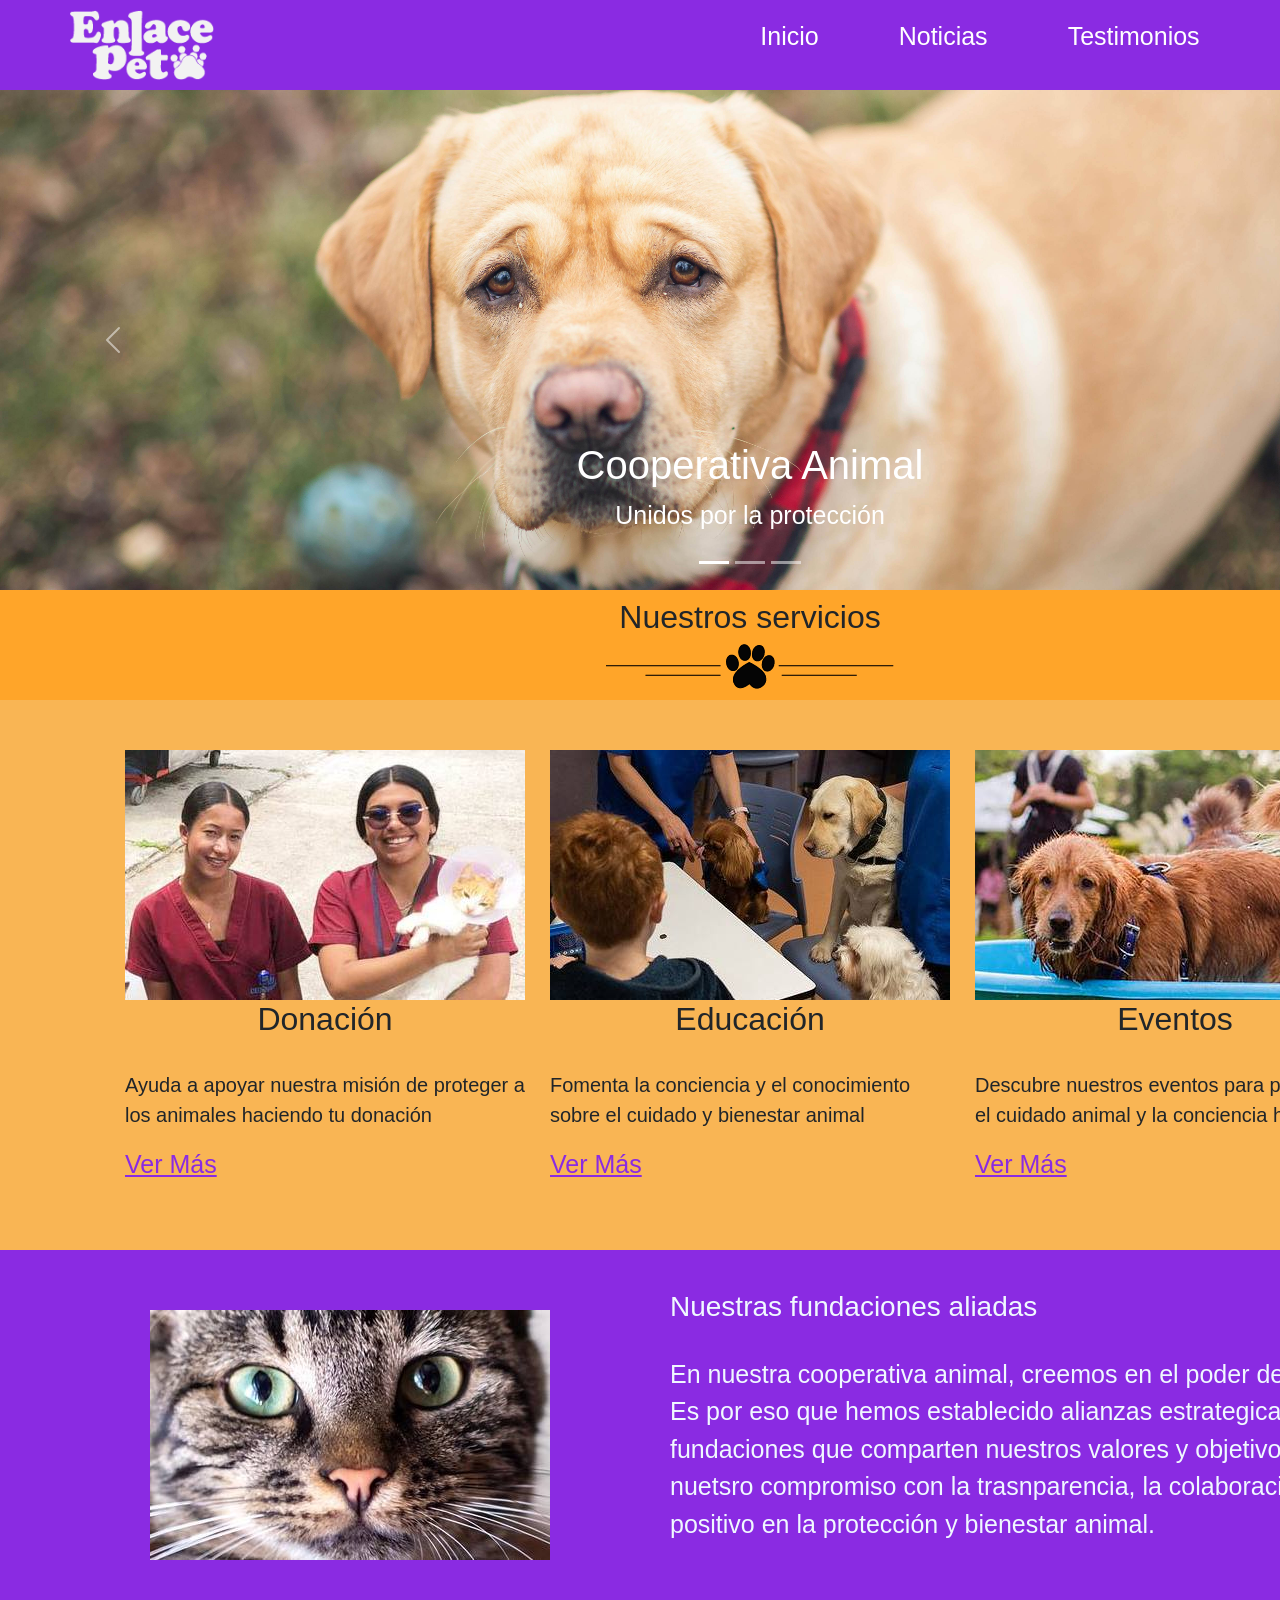
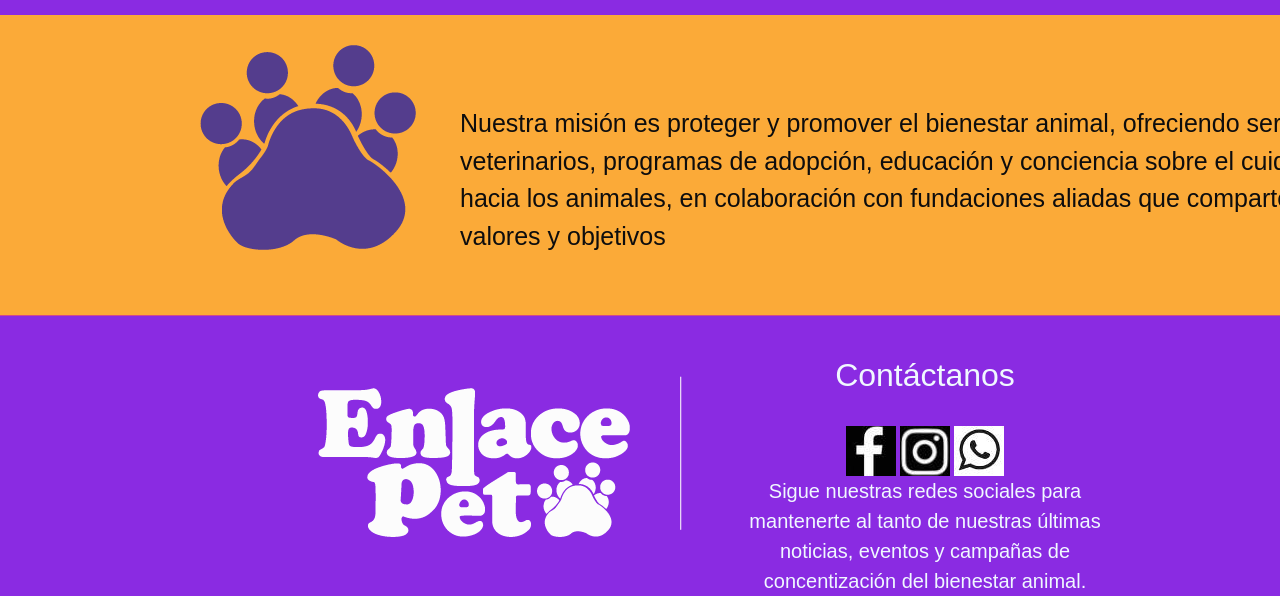
<file: index.html>
<!DOCTYPE html>
<html lang="en">
<head>
    <meta charset="UTF-8">
    <meta name="viewport" content="width=device-width, initial-scale=1.0">
    <title>Document</title>
    <link href="https://cdn.jsdelivr.net/npm/bootstrap@5.3.5/dist/css/bootstrap.min.css" rel="stylesheet" integrity="sha384-SgOJa3DmI69IUzQ2PVdRZhwQ+dy64/BUtbMJw1MZ8t5HZApcHrRKUc4W0kG879m7" crossorigin="anonymous">   
  <link rel="stylesheet" href="estilos.css">
</head>
<body>
<div id="contenedor">
    <div class="navbar">
        <div class="logo"> 
         <a href="index.html"> <img src="imagenes/logop.png" alt=""></a> 
        </div>
    <div id="menu">
        <nav>
            <ul>
                <li><a href="index.html">Inicio</a></li>
                <li><a href="noticias.html">Noticias</a></li>
                <li><a href="testimonio.html">Testimonios</a></li>
                <li><a href="contactanos.html">Contáctanos</a></li>
            </ul>
            </nav>
            </div>
        </div>
        <!--boostrap-->

        <div id="carouselExampleCaptions" class="carousel slide">
            <div class="carousel-indicators">
              <button type="button" data-bs-target="#carouselExampleCaptions" data-bs-slide-to="0" class="active" aria-current="true" aria-label="Slide 1"></button>
              <button type="button" data-bs-target="#carouselExampleCaptions" data-bs-slide-to="1" aria-label="Slide 2"></button>
              <button type="button" data-bs-target="#carouselExampleCaptions" data-bs-slide-to="2" aria-label="Slide 3"></button>
            </div>
            <div class="carousel-inner">
              <div class="carousel-item active">
                <img src="imagenes/banner 1500-500.jpg" class="d-block w-100" alt="...">
                <div class="carousel-caption d-none d-md-block">
                  <h1>Cooperativa Animal</h1>
                  <p id="p1">Unidos por la protección</p>
                </div>
              </div>
              <div class="carousel-item">
        

                <img src="imagenes/gato baner 1500-500.jpg" class="d-block w-100" alt="...">
                <div class="carousel-caption d-none d-md-block">
                  <h1>Juntos avanzamos, juntos prosperamos</h1>
                </div>
              </div>
              <div class="carousel-item">
                <img src="imagenes/perro bannerl -1500-500.jpg" class="d-block w-100" alt="...">
                <div class="carousel-caption d-none d-md-block">
                 <h1>somos más cuando estamos juntos</h1>
                 
                </div>
              </div>
            </div>
            <button class="carousel-control-prev" type="button" data-bs-target="#carouselExampleCaptions" data-bs-slide="prev">
              <span class="carousel-control-prev-icon" aria-hidden="true"></span>
              <span class="visually-hidden">Previous</span>
            </button>
            <button class="carousel-control-next" type="button" data-bs-target="#carouselExampleCaptions" data-bs-slide="next">
              <span class="carousel-control-next-icon" aria-hidden="true"></span>
              <span class="visually-hidden">Next</span>
            </button>
          </div>
           <!--huella-->
<div id="huella">
    <h2>Nuestros servicios</h2>
<img src="imagenes/huellas.png" alt="">
</div>

<!--servicios-->
<div id="noticia">
    <div id="columna1">
        <img src="imagenes/Donación 400-250.jpg" alt="">
        <h2 class="titulos">Donación</h2>
        <br>
        <p class="parrafos">Ayuda a apoyar nuestra misión de 
            proteger a los animales haciendo tu donación</p> 
            <a href="Donacion.html" class="ver"> Ver Más</a>
        
    </div>
    <div id="columna2">
        <img src="imagenes/educación 400-250.jpg" alt="">
       <h2 class="titulos">Educación</h2>
       <br>
      <p class="parrafos">Fomenta la conciencia y el 
        conocimiento sobre el cuidado y 
        bienestar animal
      </p>
      <a href="educacion.html" class="ver"> Ver Más</a>
    </div>

    <div id="columna3">
        <img src="imagenes/eventos 400-250.jpg" alt="">
        <h2 class="titulos">Eventos</h2>
        <br>
      <p class="parrafos">Descubre nuestros eventos para 
        promover el cuidado animal y la 
        conciencia humana</p>
        <a href="eventos.html" class="ver"> Ver Más</a>
    </div>
</div>
<div id="nservicios">
    <div id="caja1">    
        <h3>Nuestras fundaciones aliadas </h3>
        <br>
        <p class="p2">
            En nuestra cooperativa animal, creemos en el poder de la colaboración. Es por eso que hemos establecido alianzas estrategicas con fundaciones que comparten nuestros valores y objetivos.
          
            Demostramos nuetsro compromiso con la trasnparencia, la colaboración y el impacto positivo en la protección y bienestar animal.
        </p>
      
         </div>
<div id="imagenlogo">  
<img src="imagenes/gatopet.jpg" alt="">
</div>
         </div>
         <div id="nservicioslog">
            <div id="caja2">    
               
                <p class="p3">
                    Nuestra misión es proteger y promover el bienestar animal, ofreciendo servicios veterinarios, programas de adopción, 
                    educación y conciencia sobre el cuidado y respeto hacia los animales, en colaboración con fundaciones aliadas que
                     comparten nuestros valores y objetivos</p>
                 </div>
      <div id="imagen">  
        <img src="imagenes/logoht.jpg" alt="">
    </div>
     </div>

     <div id="footer">
        <div id="logob">
            <img src="imagenes/logopet.png" alt=""> 
        </div>
        <div id="contacto">
           <h2 class="h21"> Contáctanos</h2>
           <br>
           <a href="https://es-la.facebook.com/login/device-based/regular/login/?login_attempt=1"> <img src="imagenes/facebook.jpg" alt=""></a> 
           <a href="https://www.instagram.com/"><img src="imagenes/instagram.jpg" alt=""></a>
           <a href="https://web.whatsapp.com/"><img src="imagenes/whastapp.jpg" alt=""></a>
       <br>
           <p class="h2l">Sigue nuestras redes sociales para mantenerte al tanto  de nuestras últimas noticias, eventos y campañas de concentización del bienestar animal.</p>
        </div>
    </div>
    </div>

 <script src="https://cdn.jsdelivr.net/npm/bootstrap@5.3.5/dist/js/bootstrap.bundle.min.js" integrity="sha384-k6d4wzSIapyDyv1kpU366/PK5hCdSbCRGRCMv+eplOQJWyd1fbcAu9OCUj5zNLiq" crossorigin="anonymous"></script>
</body>
</html>
</file>
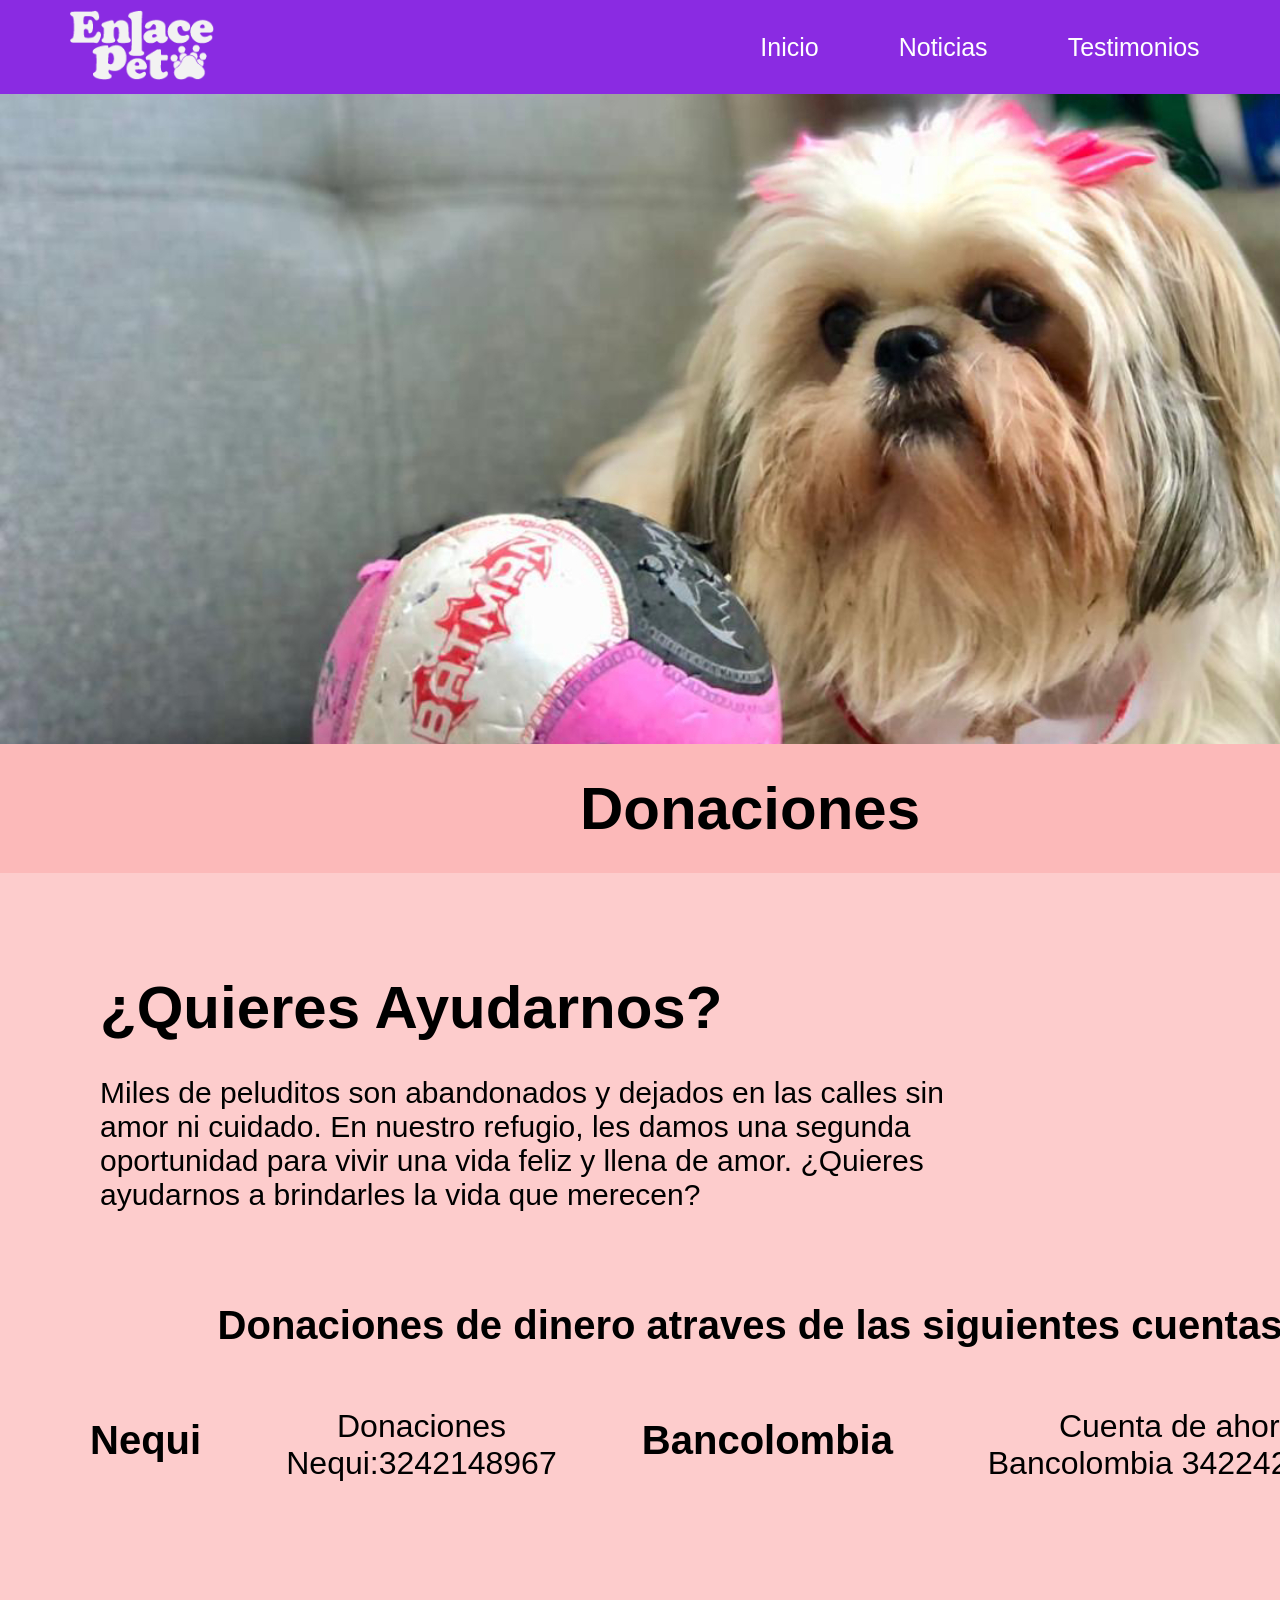
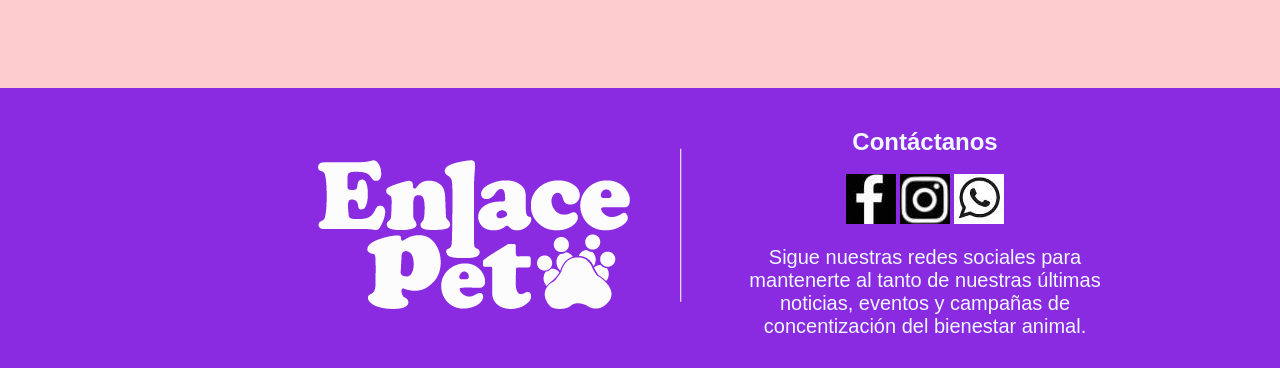
<file: Donacion.html>
<!DOCTYPE html>
<html lang="en">
<head>
    <meta charset="UTF-8">
    <meta name="viewport" content="width=device-width, initial-scale=1.0">
    <title>Document</title>
    <link rel="stylesheet" href="Donacion.css">
</head>
<body>
    <div id="contenedor">
      
        <div class="navbar">
            <div class="logo"> 
             <a href="index.html"> <img src="imagenes/logop.png" alt=""></a> 
            </div>
        <div id="menu">
            <nav>
                <ul>
                    <li><a href="index.html">Inicio</a></li>
                    <li><a href="noticias.html">Noticias</a></li>
                    <li><a href="testimonio.html">Testimonios</a></li>
                    <li><a href="contactanos.css">Contáctanos</a></li>
                </ul>
                </nav>
                </div>
            </div>
   
     <div id="banner">
            <img src="imagenes/milagros 1500 650.jpg" alt="">
        </div>
        <div id="donar">
<h1 id="dona">Donaciones</h1>
        </div>

        <div id="donar2">
            <h1> ¿Quieres Ayudarnos?</h1>
            <br>
            <p>Miles de peluditos son abandonados y dejados en las calles sin amor ni cuidado. En nuestro refugio, les damos una segunda oportunidad para vivir una vida feliz y llena de amor. ¿Quieres ayudarnos a brindarles la vida que merecen?</p>
                    </div>
                    <h1 id="donar7">Donaciones de dinero atraves de las siguientes cuentas</h1>
                    <div id="toby"> 
                   
                       
                        <div id="textotoby">
                            <h1 class="h1e">Nequi</h1>
                           <p class="pt">
                            Donaciones Nequi:3242148967 </p>
                            <h1 class="h1e">Bancolombia</h1>
                            <p class="pt">
                                 Cuenta de 
                                ahorros Bancolombia 342242148967</p>
                        </div>
                        </div>
                        <div id="donar8"> </div>
                        <div id="footer">
                            <div id="logob">
                                <img src="imagenes/logopet.png" alt="">
                            </div>
                            <div id="contacto">
                                <h2 class="h21"> Contáctanos</h2>
                               <br>
                    
                               <a href="https://es-la.facebook.com/login/device-based/regular/login/?login_attempt=1"> <img src="imagenes/facebook.jpg" alt=""></a> 
                               <a href="https://www.instagram.com/"><img src="imagenes/instagram.jpg" alt=""></a>
                               <a href="https://web.whatsapp.com/"><img src="imagenes/whastapp.jpg" alt=""></a>
                           <br><br>
                               <p class="h2l">Sigue nuestras redes sociales para mantenerte al tanto  de nuestras últimas noticias, eventos y campañas de concentización del bienestar animal.</p>
                            </div>
                        </div>
                    </div>
                    
                   
                 
                     
              
</body>  
</html>
</file>
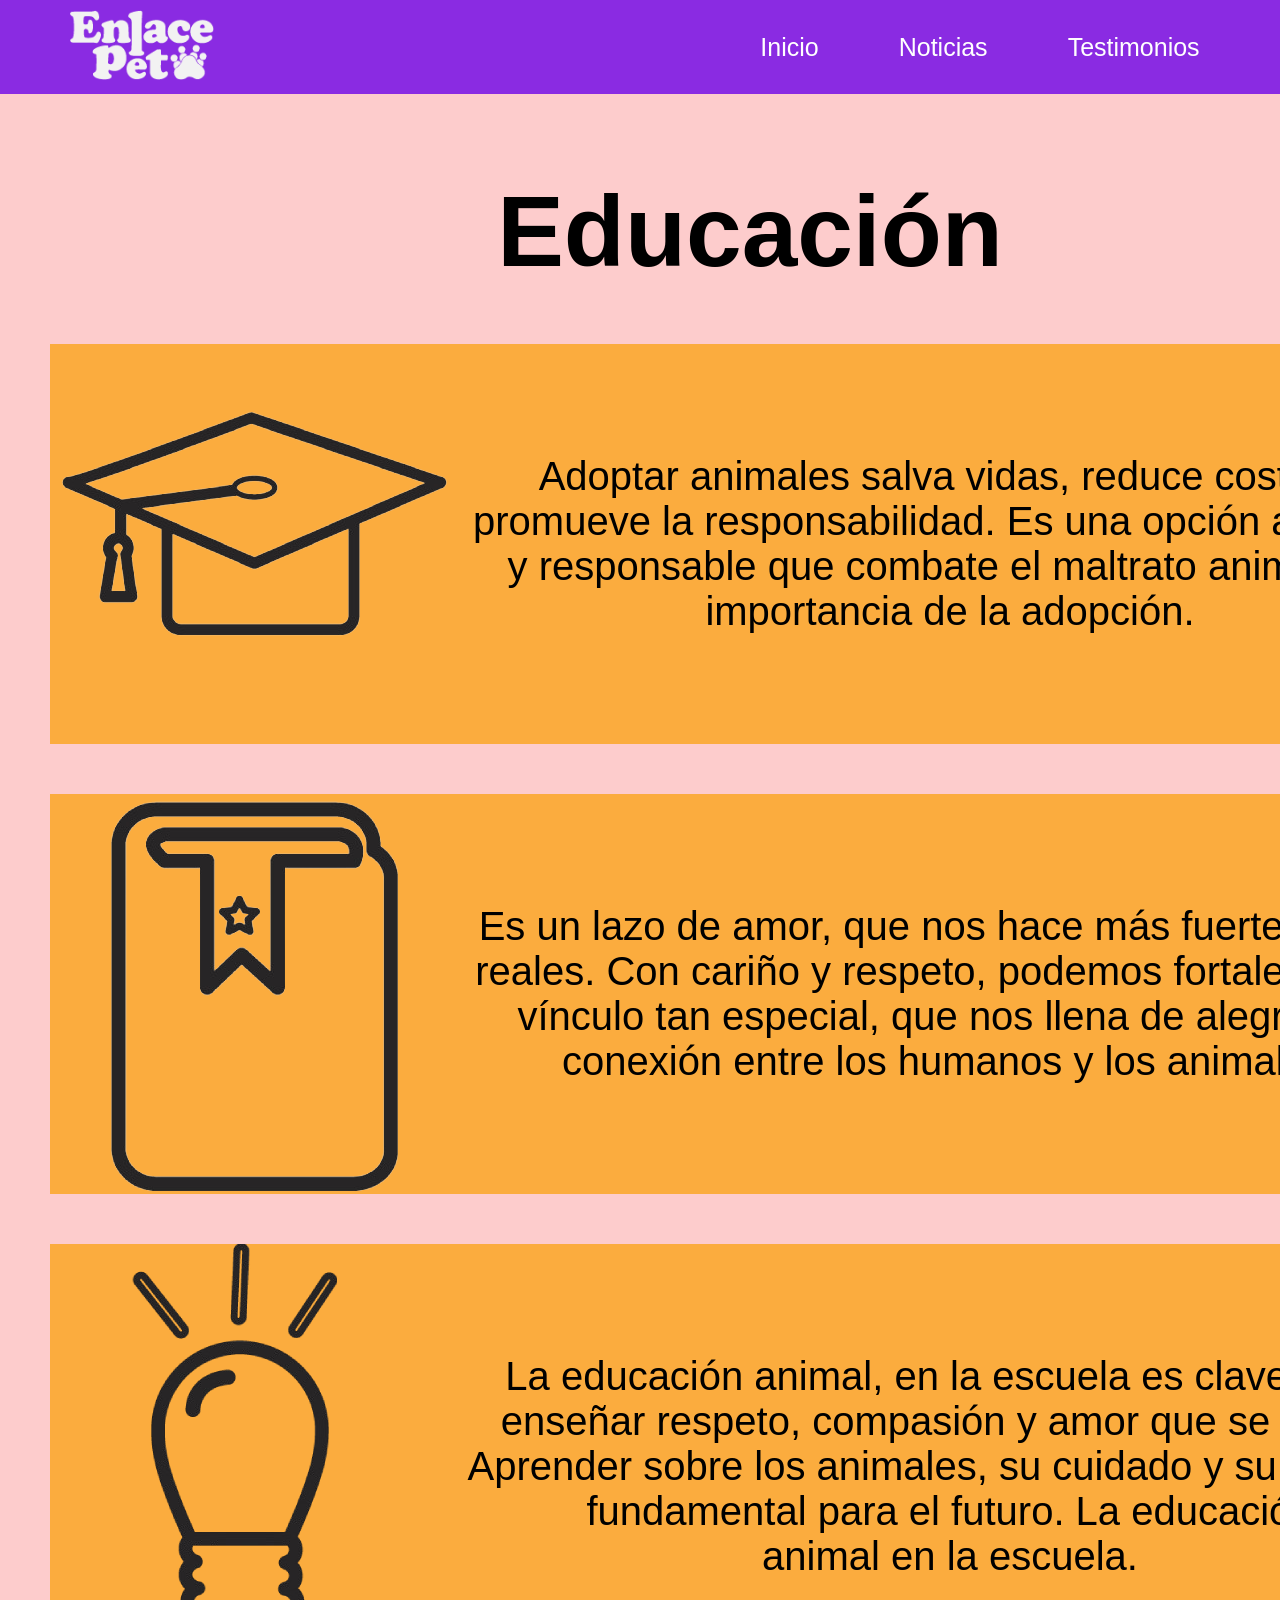
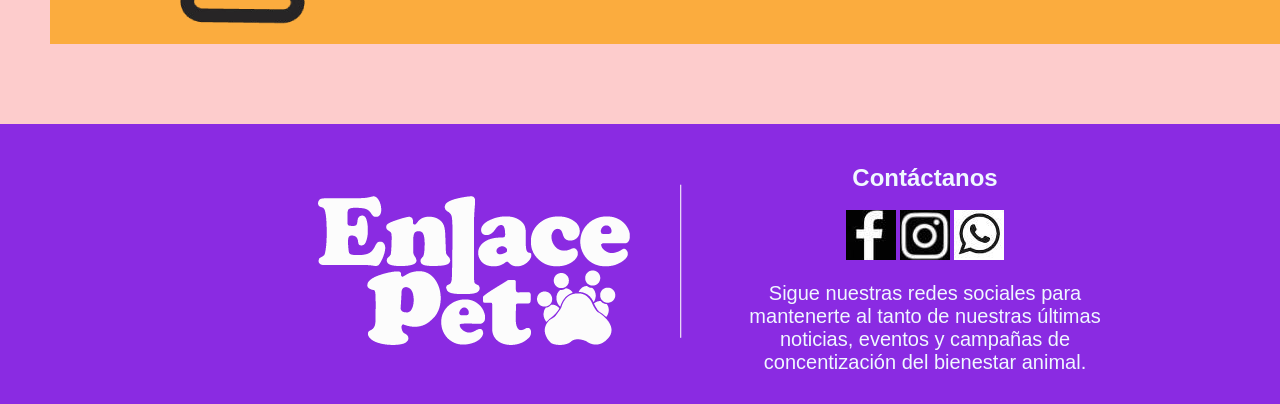
<file: educacion.html>
<!DOCTYPE html>
<html lang="en">
<head>
    <meta charset="UTF-8">
    <meta name="viewport" content="width=device-width, initial-scale=1.0">
    <link rel="stylesheet" href="educacion.css">
    <title>Document</title>
</head>
<body>
    <div id="contenedor">
      
        <div class="navbar">
            <div class="logo"> 
             <a href="index.html"> <img src="imagenes/logop.png" alt=""></a> 
            </div>
        <div id="menu">
            <nav>
                <ul>
                    <li><a href="index.html">Inicio</a></li>
                    <li><a href="noticias.html">Noticias</a></li>
                    <li><a href="testimonio.html">Testimonios</a></li>
                    <li><a href="contactanos.html">Contáctanos</a></li>
                </ul>
                </nav>
                </div>
            </div>
   
     <div id="banner">
          <h1 id="hi">Educación</h1>
        </div>
            <div id="tobise">
     <div id="toby"> 
     <div id="imagentoby">
        <img src="imagenes/sombrero.png" alt="">
     </div>
    
     <div id="textotoby">
        <p class="pt">
            Adoptar animales salva vidas, reduce costos y promueve la responsabilidad. Es una opción amorosa y responsable que combate el maltrato animal. La importancia de la adopción.
        </p>
     </div>
     </div>
    </div>
    
    
    <div id="tobise">
        <div id="toby"> 
        <div id="imagentoby">
            <img src="imagenes/libro.png" alt="">
        </div>
        
        <div id="textotoby">
            <p class="pt">
                Es un lazo de amor, que nos hace más fuertes y más reales.
Con cariño y respeto, podemos fortalecer,este vínculo tan especial, que nos llena de alegria. La conexión entre los humanos y los animales.
                
            </p>
        </div>
        </div>
       </div>
    
       <div id="tobise">
        <div id="toby"> 
        <div id="imagentoby">
            <img src="imagenes/bombillo.png" alt="">
        </div>
        
        <div id="textotoby">
            <p class="pt">
            La educación animal, en la escuela es clave,
Para enseñar respeto, compasión y amor que se siente.
Aprender sobre los animales, su cuidado y su bien,
Es fundamental para el futuro. La educación animal en la escuela.</p>
        </div>
        </div>
       </div>
       <div id="espacio"> </div>
       
       <div id="footer">
        <div id="logob">
            <img src="imagenes/logopet.png" alt="">
        </div>
        <div id="contacto">
            <h2 class="h21"> Contáctanos</h2>
<br>
           <a href="https://es-la.facebook.com/login/device-based/regular/login/?login_attempt=1"> <img src="imagenes/facebook.jpg" alt=""></a> 
           <a href="https://www.instagram.com/"><img src="imagenes/instagram.jpg" alt=""></a>
           <a href="https://web.whatsapp.com/"><img src="imagenes/whastapp.jpg" alt=""></a>
           <br><br>
       
           <p class="h2l">Sigue nuestras redes sociales para mantenerte al tanto  de nuestras últimas noticias, eventos y campañas de concentización del bienestar animal.</p>
        </div>
    </div>
</div>

</div>

</body>
</html>
</file>
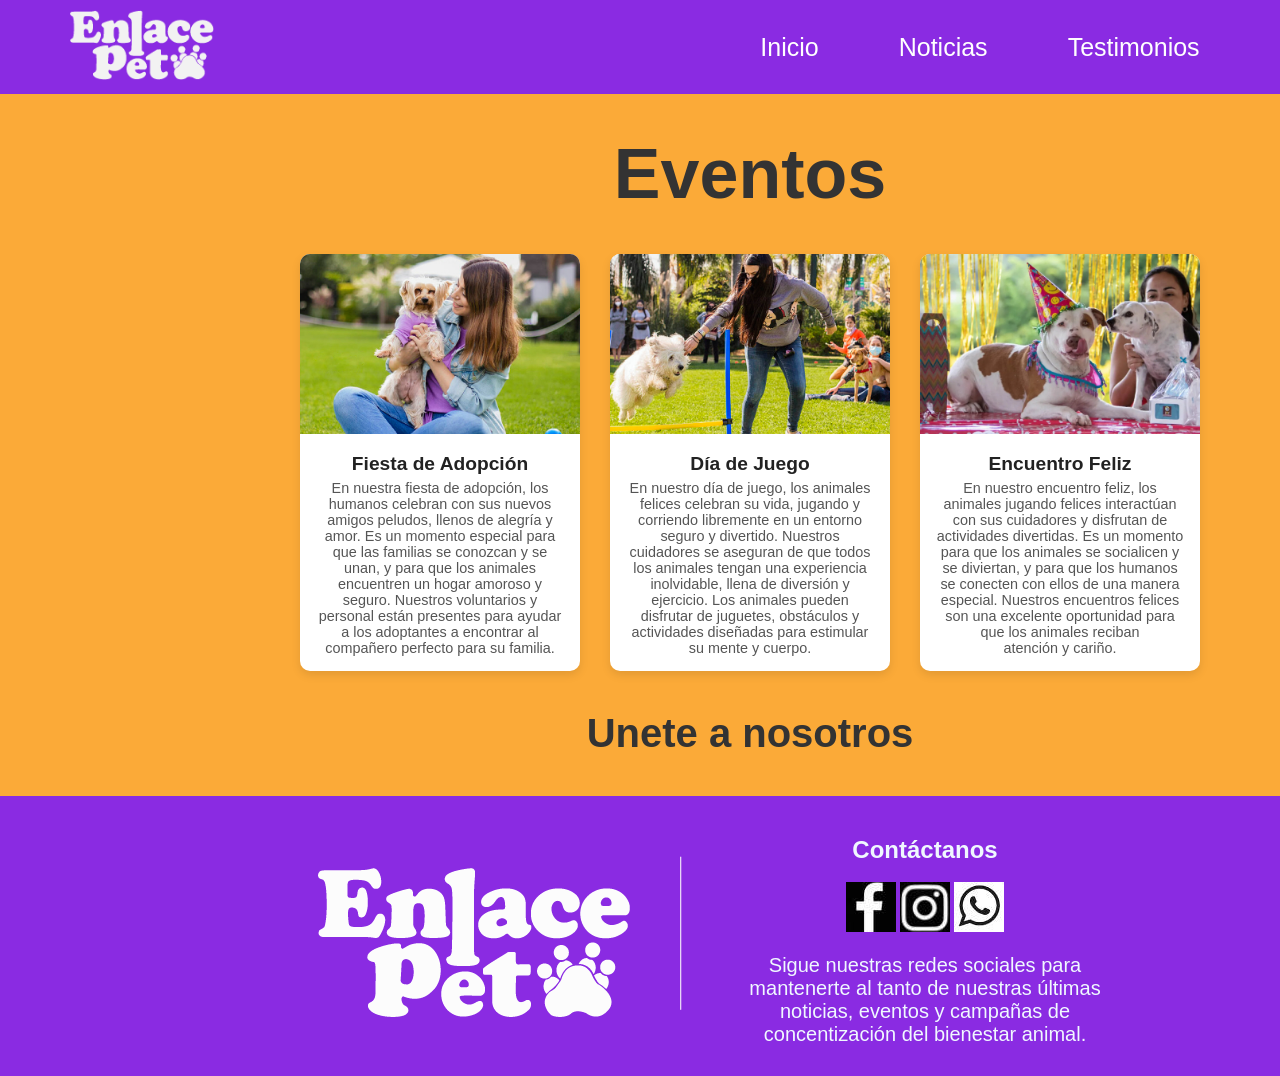
<file: eventos.html>
<!DOCTYPE html>
<html lang="en">
<head>
    <meta charset="UTF-8">
    <meta name="viewport" content="width=device-width, initial-scale=1.0">
    <title>Document</title>
    <link rel="stylesheet" href="eventos.css">
</head>
<body>
    <div id="contenedor">
      
        <div class="navbar">
            <div class="logo"> 
             <a href="index.html"> <img src="imagenes/logop.png" alt=""></a> 
            </div>
        <div id="menu">
            <nav>
                <ul>
                  <li><a href="index.html">Inicio</a></li>
                  <li><a href="noticias.html">Noticias</a></li>
                  <li><a href="testimonio.html">Testimonios</a></li>
                  <li><a href="contactanos.html">Contáctanos</a></li>
                </ul>
                </nav>
                </div>
            </div>
              <title>Eventos</title>
            </head>
            <body>
              <h1>Eventos</h1>
              <div class="container">
                <div class="card">
                    <img src="imagenes/evento (1).jpg">
                  <h3>Fiesta de Adopción</h3>
                  <p>En nuestra fiesta de adopción, los humanos 
                    celebran con sus nuevos amigos peludos, llenos de alegría y amor. Es un momento especial para que las familias se conozcan y se unan, y para que los animales encuentren un hogar amoroso y seguro. Nuestros voluntarios y personal están presentes para ayudar a los adoptantes a 
                    encontrar al compañero perfecto para su familia.</p>
                </div>
                <div class="card">
                    <img src="imagenes/evento 352-248.jpg">
                  <h3>Día de Juego</h3>
                  <p> En nuestro día de juego, los animales felices 
                    celebran su vida, jugando y corriendo libremente en un entorno seguro y divertido. Nuestros 
                    cuidadores se aseguran de que todos los animales tengan una experiencia inolvidable, llena de 
                    diversión y ejercicio. Los animales pueden 
                    disfrutar de juguetes, obstáculos y actividades diseñadas para estimular su mente y cuerpo.</p>
                </div>
                <div class="card">
                  <img src="imagenes/EVENTOS 3.jpg">
                  <h3>Encuentro Feliz</h3>
                  <p>En nuestro encuentro feliz, los animales jugando felices interactúan con sus cuidadores y disfrutan de actividades divertidas. Es un momento para que los animales se socialicen y se diviertan, y para que los humanos se conecten con ellos de una manera especial. Nuestros encuentros felices son una excelente oportunidad para que los animales reciban atención y cariño.</p>
                </div>
              </div>
            
             <h1 id="unete">Unete a nosotros</h1>
             <div id="footer">
                <div id="logob">
                    <img src="imagenes/logopet.png" alt="">
                </div>
                <div id="contacto">
                  <h2 class="h21"> Contáctanos</h2>
        <br>
                   <a href="https://es-la.facebook.com/login/device-based/regular/login/?login_attempt=1"> <img src="imagenes/facebook.jpg" alt=""></a> 
                   <a href="https://www.instagram.com/"><img src="imagenes/instagram.jpg" alt=""></a>
                   <a href="https://web.whatsapp.com/"><img src="imagenes/whastapp.jpg" alt=""></a>
                   <br><br>
               
                   <p class="h2l">Sigue nuestras redes sociales para mantenerte al tanto  de nuestras últimas noticias, eventos y campañas de concentización del bienestar animal.</p>
                </div>
            </div>
        </div>
        
        </div>
            
</body>
</html>
</file>
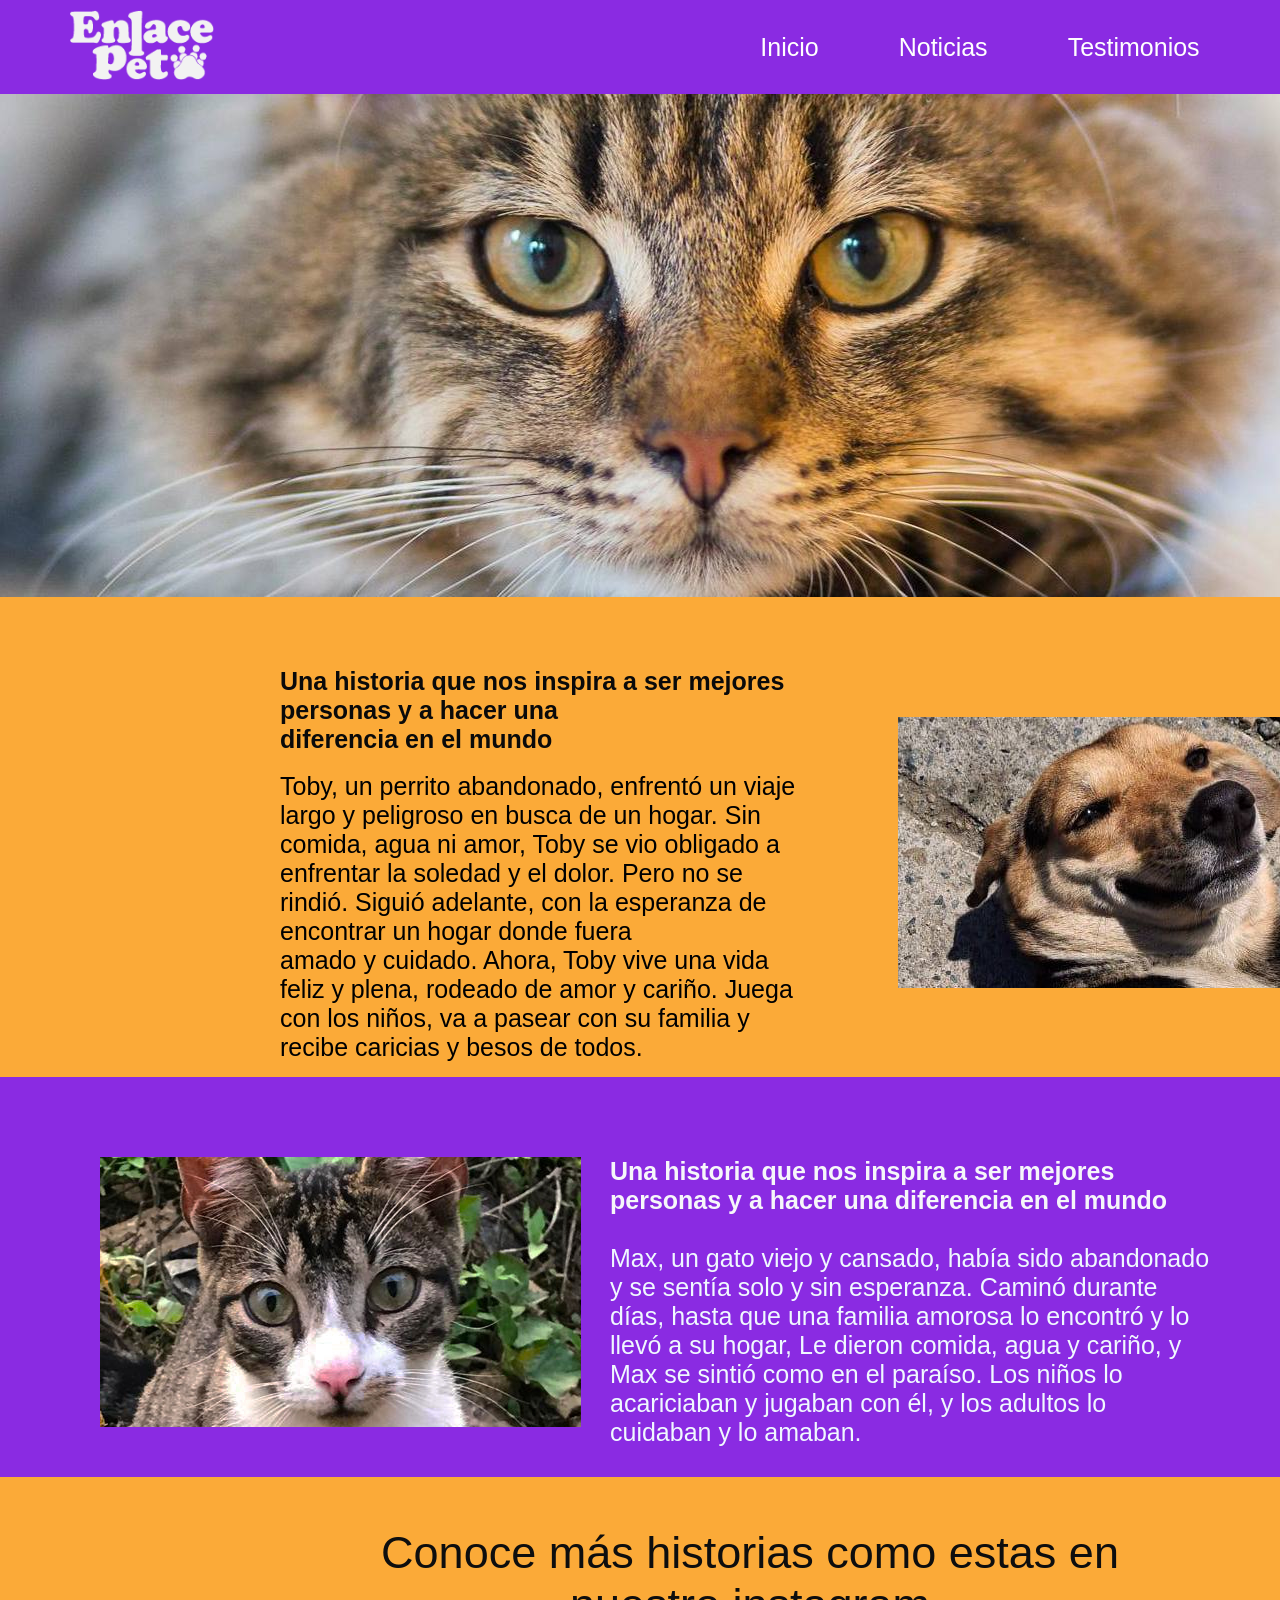
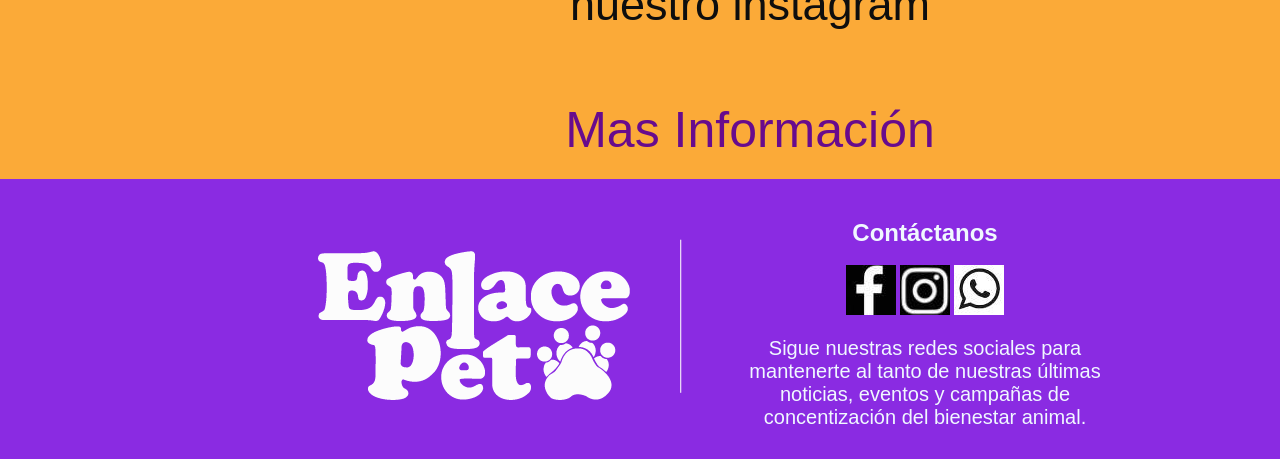
<file: noticias.html>
<!DOCTYPE html>
<html lang="en">
<head>
    <meta charset="UTF-8">
    <meta name="viewport" content="width=device-width, initial-scale=1.0">
    <title>Document</title>
    <link rel="stylesheet" href="noticia.css">

</head>
<body>
    <div id="contenedor">
      
        <div class="navbar">
            <div class="logo"> 
             <a href="index.html"> <img src="imagenes/logop.png" alt=""></a> 
            </div>
        <div id="menu">
            <nav>
                <ul>
                    <li><a href="index.html">Inicio</a></li>
                    <li><a href="noticias.html">Noticias</a></li>
                    <li><a href="testimonio.html">Testimonios</a></li>
                    <li><a href="contactanos.html">Contáctanos</a></li>
                </ul>
                </nav>
                </div>
            </div>
   
     <div id="banner">
            <img src="imagenes/1500 503 gato.jpg" alt="">
        </div>

   <div id="nservicios">
    <div id="caja1">    
        <h3>Una historia que nos inspira a ser mejores 
            personas y a hacer una diferencia en el mundo </h3>
        <br>
        <p class="p8">
            Toby, un  perrito abandonado, enfrentó un viaje largo y peligroso en busca de un hogar.
             Sin comida, agua ni amor,  
            Toby se vio obligado a enfrentar la soledad y el dolor.
            Pero no se rindió. Siguió adelante, con la esperanza de encontrar un hogar donde fuera amado y cuidado.

        Ahora, Toby vive una vida feliz y plena, rodeado de amor y cariño. Juega con los niños, va a pasear con  su  familia y recibe caricias y besos de todos.  </p>

         </div>
<div id="imagenlogo">  

    <img src="imagenes/foto 2 noticia 482-271.jpg" alt="">

</div>
         </div>
         <div id="nservicioslog">
            <div id="caja2">    
                <h3 id="h3e">Una historia que nos inspira a ser mejores 
                    personas y a hacer una diferencia en el mundo </h3> <br>
                <p class="p9">
                    Max, un gato viejo y cansado, había sido abandonado y se sentía solo y sin esperanza. Caminó durante días, hasta que una familia amorosa lo encontró y lo llevó a su hogar, Le dieron comida, agua y cariño, y Max se sintió como en el paraíso. Los niños lo acariciaban y jugaban con él, y los adultos lo cuidaban y lo amaban.</p>
                 </div>
      <div id="imagen">  
       

        <img src="imagenes/482 simba.jpg" alt="">
    </div>
     </div>
    <div id="informacion">
     <p class="p4">
Conoce más historias como estas en <br>
nuestro instagram
    </p>
    <a href="https://www.instagram.com/" class="ver4">Mas Información</a>
</div>
    <div id="footer">
        <div id="logob">
            <img src="imagenes/logopet.png" alt="">
        </div>
        <div id="contacto">
            <h2 class="h21"> Contáctanos</h2>
<br>
           <a href="https://es-la.facebook.com/login/device-based/regular/login/?login_attempt=1"> <img src="imagenes/facebook.jpg" alt=""></a> 
           <a href="https://www.instagram.com/"><img src="imagenes/instagram.jpg" alt=""></a>
           <a href="https://web.whatsapp.com/"><img src="imagenes/whastapp.jpg" alt=""></a>
       <br><br>
           <p class="h2l">Sigue nuestras redes sociales para mantenerte al tanto  de nuestras últimas noticias, eventos y campañas de concentización del bienestar animal.</p>
        </div>
    </div>

     </div>
</body>
</html>
</file>
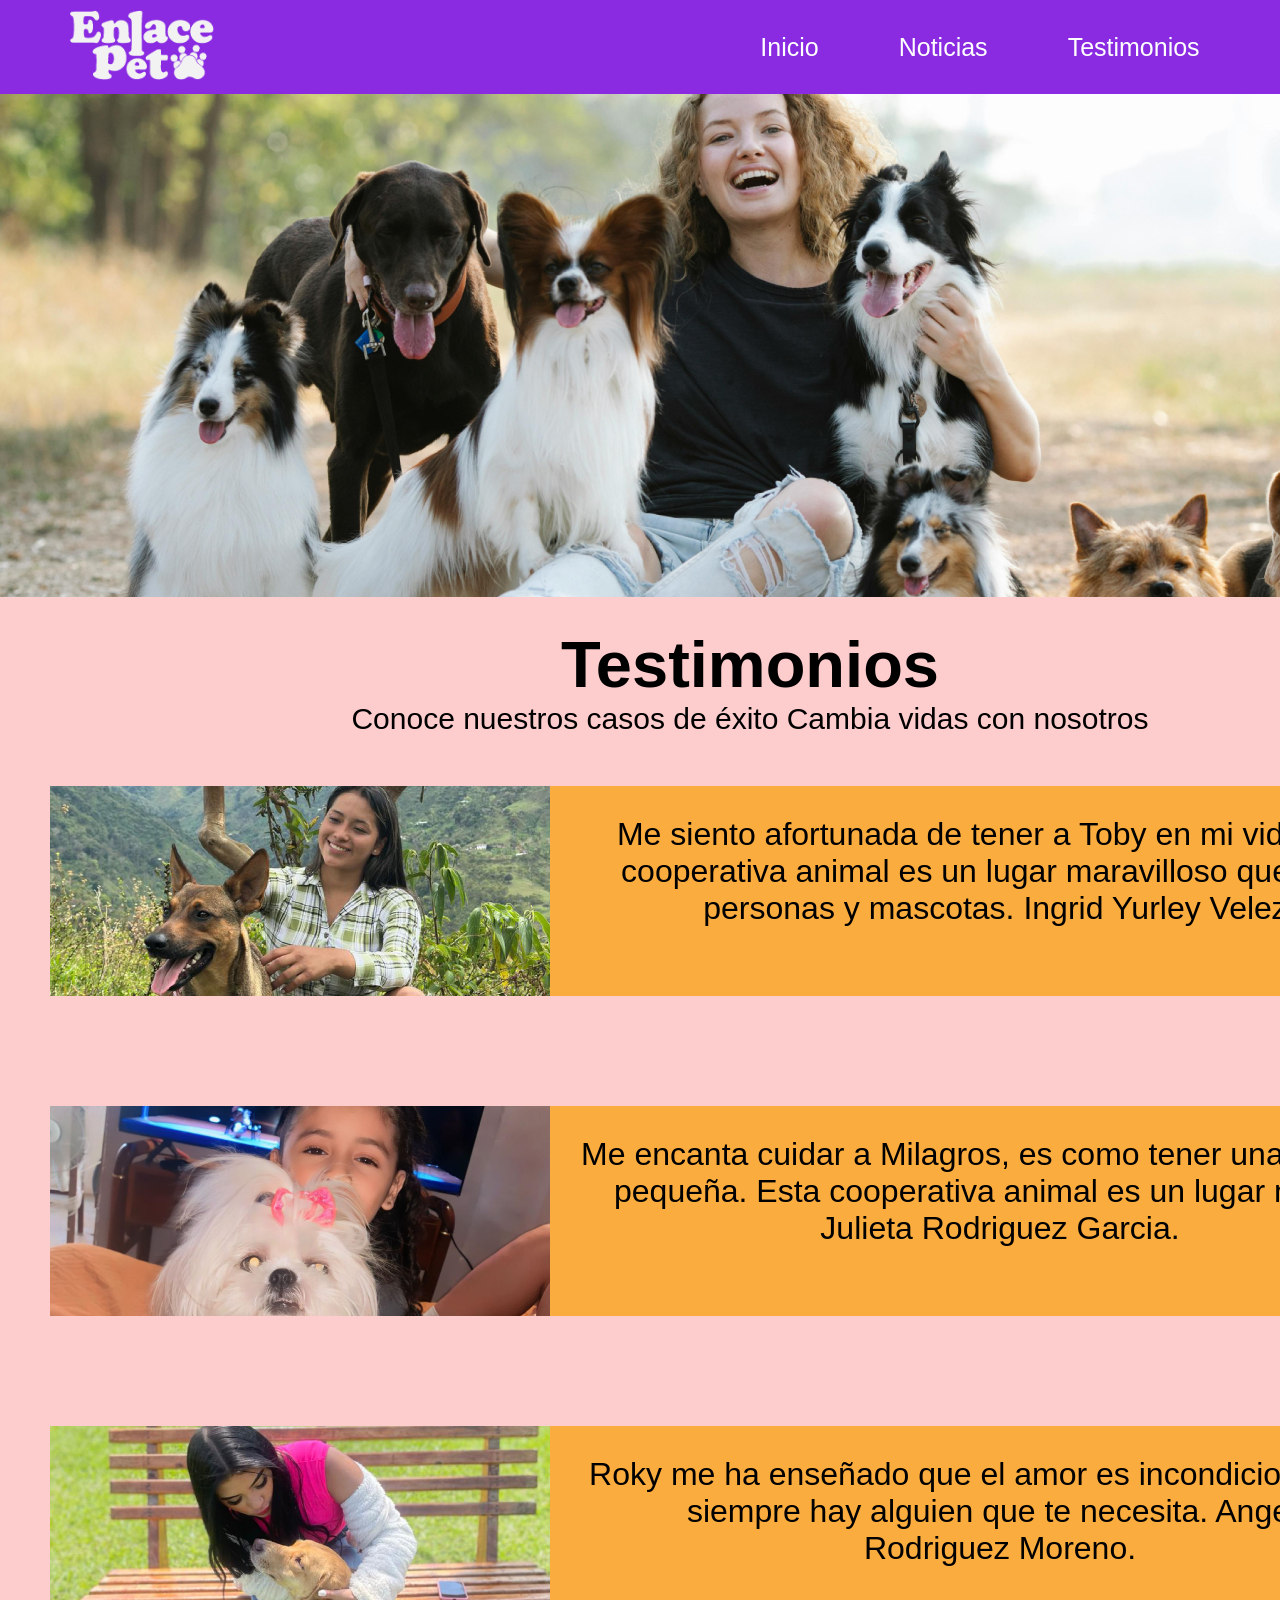
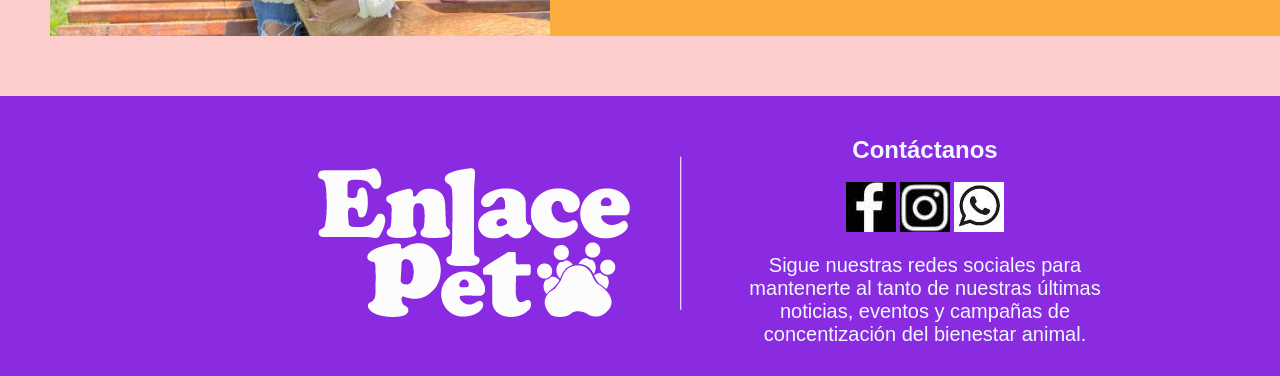
<file: testimonio.html>
<!DOCTYPE html>
<html lang="en">
<head>
    <meta charset="UTF-8">
    <meta name="viewport" content="width=device-width, initial-scale=1.0">
    <title>Document</title>
    <link rel="stylesheet" href="testimonio.css">
</head>
<body>
    <div id="contenedor">
      
        <div class="navbar">
            <div class="logo"> 
             <a href="index.html"> <img src="imagenes/logop.png" alt=""></a> 
            </div>
        <div id="menu">
            <nav>
                <ul>
                    <li><a href="index.html">Inicio</a></li>
                    <li><a href="noticias.html">Noticias</a></li>
                    <li><a href="testimonio.html">Testimonios</a></li>
                    <li><a href="contactanos.html">Contáctanos</a></li>
                </ul>
                </nav>
                </div>
            </div>
   
     <div id="banner">
            <img src="imagenes/mujer feliz 1500-503.jpg" alt="">
        </div>

        <div id="testimonio">
        <h1>Testimonios</h1>
        <p id="pa">Conoce nuestros casos de éxito
            Cambia vidas con nosotros</p>
        <div id="tobise">
 <div id="toby"> 
 <div id="imagentoby">
    <img src="imagenes/ingrid.jpg" alt="">
 </div>

 <div id="textotoby">
    <p class="pt">
        Me siento afortunada de tener a Toby en mi vida. Esta cooperativa animal es un lugar maravilloso que une a personas y mascotas. Ingrid Yurley Velez.
    </p>
 </div>
 </div>
</div>


<div id="tobise">
    <div id="toby"> 
    <div id="imagentoby">
        <img src="imagenes/julieta rodriguez garcia 500-210.jpg" alt="">
    </div>
    
    <div id="textotoby">
        <p class="pt">
            Me encanta cuidar a Milagros, es como tener una hermana pequeña. Esta cooperativa animal es un lugar mágico. Julieta Rodriguez Garcia.
        </p>
    </div>
    </div>
   </div>

   <div id="tobise">
    <div id="toby"> 
    <div id="imagentoby">
        <img src="imagenes/angely rodriguez.jpg" alt="">
    </div>
    
    <div id="textotoby">
        <p class="pt">Roky me ha enseñado que el amor es incondicional y que siempre hay alguien que te necesita. Angely Rodriguez Moreno.</p>
    </div>
    </div>
   </div>
      
        <div id="footer">
            <div id="logob">
                <img src="imagenes/logopet.png" alt="">
            </div>
            <div id="contacto">
                <h2 class="h21"> Contáctanos</h2>
               <br>
    
               <a href="https://es-la.facebook.com/login/device-based/regular/login/?login_attempt=1"> <img src="imagenes/facebook.jpg" alt=""></a> 
               <a href="https://www.instagram.com/"><img src="imagenes/instagram.jpg" alt=""></a>
               <a href="https://web.whatsapp.com/"><img src="imagenes/whastapp.jpg" alt=""></a>
           <br><br>
               <p class="h2l">Sigue nuestras redes sociales para mantenerte al tanto  de nuestras últimas noticias, eventos y campañas de concentización del bienestar animal.</p>
            </div>
        </div>
    </div>
    
    </div>
</body>
</html>
</file>
<file: estilos.css>
*{margin: 0;
    padding: 0;
    list-style: none;
    text-decoration: none;}
#contenedor{width:1500px;
    height:2000px;
    background-color: rgb(209, 73, 141);
margin: 0 auto;
font-family: 'Gill Sans', 'Gill Sans MT', Calibri, 'Trebuchet MS', sans-serif}

.navbar{
    display: flex;
    justify-content: space-between;
    align-items: center;
    background-color: blueviolet;
    padding: 10px 20px;
}
.logo img{
height: 70px;
padding: 0 0 0 50px;
}
 #p1{
  font-size: 25px;
 }
#menu nav ul{
    list-style-type: none;
    display: flex;
    justify-content: right;
}

#menu nav ul li a{ 
    text-decoration: none;
    margin-right: 40px;
    color: white;
    padding: 20px; 
    font-size: 25px;
}

#menu nav ul li a:hover{
 color :rgb(221, 162, 230);
  border-radius: 4px;   
}
#carrucel{
    width: 1500px;
    height: 500px;
    margin: 0 auto;
}

#huella{background-color: rgb(255, 165, 41);
    width: 1500px;
    height: 110px;
    margin: 0 auto;
    padding: 8px;
    text-align: center;
    }

    #noticia{width:1500px;
        height:550px;
        background-color:rgb(249, 181, 84) ;
    margin: 0 auto;}
    
        #columna1{width: 400px;
            height:450px;
        
            float: left;
            margin: 50px 25px 0 125px;
          }
    
        #columna2{width: 400px;
            height:450px;
            float: left; 
             margin: 50px 25px 0 0;
           
         
          }
            #columna3{width: 400px;
            height:450px;
          
            float: left;
            margin: 50px 25px 0 0;
         }
         .titulos{
            text-align: center;
         }
         .parrafos{
            text-justify: auto;
            font-size: 20px;
         }
         .banner12{
         font-size: 50px;
         }
        #letrabanner{
            font-size: 30px;
        }
        .ver{
            font-size: 25px;
            color: blueviolet;
        }
        .ver2{
            color: aliceblue;
            font-size: 25px;
        }

        #nservicios{
            background-color:  blueviolet;
            width: 1500px;
            height: 365px;
            padding: 40px
            30px 0 50px;
           }
         

           #imagenlogo{
            width: 482px;
            height: 271px;
        margin:  20px 0 0 100px;
    
     
           }
           #caja1{
            width: 800px;
            height: 271px;
        float: right;
           }
    

          .p2{
            font-size: 25px;
            color: aliceblue;
          }
          h3{
            color: aliceblue;
          }
        
          #nservicioslog{
            background-color: rgb(251, 170, 56);
            width: 1500px;
            height: 300px;
            padding: 30px 40px 0 50px;
           }
       
           #caja2{
            width: 1000px;
            height: 271px;
        float: right;
        padding: 60px 0 0 0;
     
           }
           #imagen{
            width: 482px;
            height: 271px;
        margin:  0 40px 0 150px;
     
           }
          .p3{
            font-size: 25px;
            color: rgb(13, 13, 14);
          }
          h3{
            color: aliceblue;
          }
          
          #footer{width:1500px;
            padding: 0 0 0 300px;
            height:280px;
            background-color: blueviolet;
            clear: both;
            text-align: center;}
        
        #logob{width: 400px;
            height:150px;
            float: left;
            margin: 60px 25px 0 0;
          }
        
        #contacto{width: 400px;
            height:150px;
            float: left; 
             margin: 40px 20px 0 0;
          }
          .h2l{
            color: aliceblue;
            font-size: 20px;
          }
        .h21{
            color: aliceblue;
        }
</file>
<file: Donacion.css>
*{margin: 0;
    padding: 0;
    list-style: none;
    text-decoration: none;}
     
    #contenedor{width:1500px;
      height:1900px;
      background-color  :rgb(253, 204, 204);
  margin: 0 auto;
font-family: 'Gill Sans', 'Gill Sans MT', Calibri, 'Trebuchet MS', sans-serif;}

    .navbar{
      display: flex;
      justify-content: space-between;
      align-items: center;
      background-color: blueviolet;
      padding: 10px 20px;
  }
  .logo img{
  height: 70px;
  padding: 0 0 0 50px;
  }
  
  #menu nav ul{
      list-style-type: none;
      display: flex;
      justify-content: right;
  }
  
  #menu nav ul li a{ 
      text-decoration: none;
      margin-right: 40px;
      color: white;
      padding: 20px; 
      font-size: 25px;
  }
  
  #menu nav ul li a:hover{
   color :rgb(221, 162, 230);
    border-radius: 4px;   
  }
  #banner{width:1500px;
    height:650px;
    background-color: hsl(0, 68%, 73%);}
    #testimonio{
        background-color:rgb(253, 204, 204);
        width: 1500px;
        height: 120px;
        text-align: center;
padding: 30px 0 0 0;
    }
    #dona{
        text-align: center;
        font-size: 60px;
    }
    #donar{
        background-color: rgb(252, 185, 185);
        text-align: left;
        padding: 30px;


    }
    #donar2{width: 900px;
        height: 200px;
      
        text-align: left;
        padding: 30px;
        font-size: 30px;
        padding: 100px;
    }
    .dona{
        text-align: left;
        padding: 40px 60px;
        width: 100px;
        height: 90px;

    }

    #donar3{
        background-color:rgb(248, 191, 191);
        text-align: left;
        padding: 30px;
        width: 400px;
    }
    


    #toby{
        background-color: blueviolet;
        width: 1400px;
        height: 210px;
        margin: 0 auto;
        display: flex;
       
    }
    #tobise{
        background-color: rgb(253, 204, 204);
        width: 1500px;
        height: 270px;
        padding-top: 50px;
   
    }
    #imagentoby{
        background-color :rgb(253, 204, 204);
        width: 500px;
        height: 230px;

    }
    #textotoby{
        background-color:rgb(253, 204, 204);
        width: 1500px;
        height: 230px;
        display: flex;
      float: left;
    }
    .pt{
        font-size: 32px;
        text-align: center;
        padding: 30px;
    }
    .h1e{
        padding: 40px;
        font-size: 40px;
    }
    #donar7{
        font-size: 40px;
        text-align: center;
        padding: 30px;
    }
    #donar8{
      width: 1500px;
      height: 100px;

    }
    #footer{width:1200px;
        padding: 0 0 0 300px;
        height:280px;
        background-color:   blueviolet;
        clear: both;
        text-align: center;}
    
    #logob{width: 400px;
        height:150px;
        float: left;
        margin: 60px 25px 0 0;
      }
    
    #contacto{width: 400px;
        height:150px;
        float: left; 
         margin: 40px 20px 0 0;
      }
      .h2l{
        color: aliceblue;
        font-size: 20px;
      }
    .h21{
        color: aliceblue;
    }
</file>
<file: educacion.css>
*{margin: 0;
    padding: 0;
    list-style: none;
    text-decoration: none;}
     
    #contenedor{width:1500px;
      height:1910px;
      background-color:  rgb(251, 170, 56);
  margin: 0 auto;
font-family: 'Gill Sans', 'Gill Sans MT', Calibri, 'Trebuchet MS', sans-serif;}

    .navbar{
      display: flex;
      justify-content: space-between;
      align-items: center;
      background-color: blueviolet;
      padding: 10px 20px;
  }
  .logo img{
  height: 70px;
  padding: 0 0 0 50px;
  }
  
  #menu nav ul{
      list-style-type: none;
      display: flex;
      justify-content: right;
  }
  
  #menu nav ul li a{ 
      text-decoration: none;
      margin-right: 40px;
      color: white;
      padding: 20px; 
      font-size: 25px;
  }
  
  #menu nav ul li a:hover{
   color :rgb(221, 162, 230);
    border-radius: 4px;   
  }
  #banner{width:1500px;
    height:200px;
    background-color: rgb(253, 204, 204);}
    #hi{
        font-size: 100px;
        text-align: center;
        padding: 80px;
    }
    #testimonio{
        background-color:rgb(253, 204, 204);
        width: 1500px;
        height: 120px;
        text-align: center;
padding: 30px 0 0 0;

    }
    #pa{
        text-align: center;
    font-size: 30px;
    }
    h1{
        font-size: 65px;
    }

    #toby{
        background-color: blueviolet;
        width: 1400px;
        height: 210px;
        margin: 0 auto;
        display: flex;
       
    }
    #tobise{
        background-color: rgb(253, 204, 204);
        width: 1500px;
        height: 400px;
        padding-top: 50px;
   
    }
    #imagentoby{
        background-color: rgb(251, 172, 62);
        width: 1000px;
        width: 400px;
        height: 400px;

    }
    #textotoby{
        background-color: rgb(251, 172, 62);
        width: 1000px;
        height: 400px;
        display: flex;
      float: left;
    }
    #toby2{
        background-color: rgb(91, 63, 118);
        width: 1000px;
        height: 400px;
    
    }
    #espacio{
        width: 1500px;
        height:80px;
        background-color:  rgb(253, 204, 204);}
    .pt{
        font-size: 40px;
        text-align: center;
        padding:110px 10px;
        text-justify: auto;
    }
    #footer{width:1200px;
        padding: 0 0 0 300px;
        height:280px;
        background-color:   blueviolet;
        clear: both;
        text-align: center;}
    
    #logob{width: 400px;
        height:150px;
        float: left;
        margin: 60px 25px 0 0;
      }
    
    #contacto{width: 400px;
        height:150px;
        float: left; 
         margin: 40px 20px 0 0;
      }
      .h2l{
        color: aliceblue;
        font-size: 20px;
      }
    .h21{
        color: aliceblue;
    }
</file>
<file: eventos.css>
*{margin: 0;
    padding: 0;
    list-style: none;
    text-decoration: none;}


#contenedor{width:1500px;
    height:1065px;
    background-color:  rgb(251, 170, 56);
margin: 0 auto;
font-family: 'Gill Sans', 'Gill Sans MT', Calibri, 'Trebuchet MS', sans-serif;}

  .navbar{
    display: flex;
    justify-content: space-between;
    align-items: center;
    background-color: blueviolet;
    padding: 10px 20px;
}
.logo img{
height: 70px;
padding: 0 0 0 50px;
}

#menu nav ul{
    list-style-type: none;
    display: flex;
    justify-content: right;
}

#menu nav ul li a{ 
    text-decoration: none;
    margin-right: 40px;
    color: white;
    padding: 20px; 
    font-size: 25px;
}

#menu nav ul li a:hover{
 color :rgb(221, 162, 230);
  border-radius: 4px;   
}
body {
    font-family: Arial, sans-serif;
    text-align: center;
    margin: 0;
    padding: 0;
    background-color: #f8f8f8;
  }

  h1 {
    margin-top: 40px;
    font-size: 70px;
    color: #333;
  }
#unete{
  font-size: 40px;
  margin-bottom: 40px;
}
  .container {
    display: flex;
    justify-content: center;
    flex-wrap: wrap;
    gap: 30px;
    margin: 40px auto;
    max-width: 1200px;
    padding: 0 20px;
  }

  .card {
    background-color: white;
    width: 280px;
    border-radius: 10px;
    box-shadow: 0 4px 10px rgba(0,0,0,0.1);
    overflow: hidden;
    transition: transform 0.3s ease;
  }

  .card:hover {
    transform: scale(1.03);
  }

  .card img {
    width: 100%;
    height: 180px;
    object-fit: cover;
  }

  .card h3 {
    margin: 15px 0 5px;
    font-size: 1.2em;
    color: #222;
  }

  .card p {
    font-size: 0.9em;
    color: #555;
    padding: 0 15px 15px;
  }



  #footer{width:1200px;
    padding: 0 0 0 300px;
    height:280px;
    background-color:   blueviolet;
    clear: both;
    text-align: center;}

#logob{width: 400px;
    height:150px;
    float: left;
    margin: 60px 25px 0 0;
  }

#contacto{width: 400px;
    height:150px;
    float: left; 
     margin: 40px 20px 0 0;
  }
  .h2l{
    color: aliceblue;
    font-size: 20px;
  }
.h21{
    color: aliceblue;
}
</file>
<file: noticia.css>
*{margin: 0;
    padding: 0;
    list-style: none;
    text-decoration: none;}
     
    #contenedor{width:1500px;
      height:2000px;
      background-color:  rgb(251, 170, 56);
  margin: 0 auto;
font-family: 'Gill Sans', 'Gill Sans MT', Calibri, 'Trebuchet MS', sans-serif;}

    .navbar{
      display: flex;
      justify-content: space-between;
      align-items: center;
      background-color: blueviolet;
      padding: 10px 20px;
  }
  .logo img{
  height: 70px;
  padding: 0 0 0 50px;
  }
  
  #menu nav ul{
      list-style-type: none;
      display: flex;
      justify-content: right;
  }
  
  #menu nav ul li a{ 
      text-decoration: none;
      margin-right: 40px;
      color: white;
      padding: 20px; 
      font-size: 25px;
  }
  
  #menu nav ul li a:hover{
   color :rgb(221, 162, 230);
    border-radius: 4px;   
  }
#nservicios{
    background-color: rgb(251, 170, 56);
    width: 1480px;
    height: 450px;
    padding: 30px 0 0 0;
    display: flex;
    align-items: center;
    justify-content: space-between;
   }
   #imagenlogo{
    width: 482px;
    height: 271px;
margin:0 100px 0 100px;

   }
   #caja1{
    width: 600px;
    height: 271px;
float: left;
padding: 0 0 100px 280px;
text-align: left;

   }

  #nservicioslog{
    background-color: blueviolet;
    width: 1470px;
    height: 360px;
    padding: 40px
    30px 0 0;
   }

   #imagen{
    width: 482px;
    height: 271px;
margin:  40px 0 100px 100px;


   }
   #caja2{
    width: 600px;
    height: 271px;
float: right;
padding: 10px;
margin:  30px 250px 0 10px;
font-size: 25px;
   }
 
  h3{
    color: rgb(10, 10, 10);
    font-size: 25px;
  }

  #h3e{
    color: rgb(246, 246, 250);
  }
   #banner{width:1500px;
    height:503px;
    background-color: hsl(0, 68%, 73%);}
    .p4{
        font-size: 45px;
        color: rgb(14, 14, 14);
        padding: 50px;
   text-align: center;
      }
      .p8{
        font-size: 25px;
        color: black;
      }
      .p9{
        font-size: 25px;
color: aliceblue;
      }
      .ver4{
        color: rgb(104, 11, 141);
        font-size: 50px;
     text-align: center;
     display: block;
     margin: 
     0 auto;
     padding: 20px;
    }
        
    #footer{width:1200px;
        padding: 0 0 0 300px;
        height:280px;
        background-color: blueviolet;
        clear: both;
        text-align: center;}
    
    #logob{width: 400px;
        height:150px;
        float: left;
        margin: 60px 25px 0 0;
      }
    
    #contacto{width: 400px;
        height:150px;
        float: left; 
         margin: 40px 20px 0 0;
      }
      .h2l{
        color: aliceblue;
        font-size: 20px;
      }
    .h21{
        color: aliceblue;
    }
</file>
<file: testimonio.css>
*{margin: 0;
    padding: 0;
    list-style: none;
    text-decoration: none;}
     
    #contenedor{width:1500px;
      height:1910px;
      background-color:  rgb(251, 170, 56);
  margin: 0 auto;
font-family: 'Gill Sans', 'Gill Sans MT', Calibri, 'Trebuchet MS', sans-serif;}

    .navbar{
      display: flex;
      justify-content: space-between;
      align-items: center;
      background-color: blueviolet;
      padding: 10px 20px;
  }
  .logo img{
  height: 70px;
  padding: 0 0 0 50px;
  }
  
  #menu nav ul{
      list-style-type: none;
      display: flex;
      justify-content: right;
  }
  
  #menu nav ul li a{ 
      text-decoration: none;
      margin-right: 40px;
      color: white;
      padding: 20px; 
      font-size: 25px;
  }
  
  #menu nav ul li a:hover{
   color :rgb(221, 162, 230);
    border-radius: 4px;   
  }
  #banner{width:1500px;
    height:503px;
    background-color: hsl(0, 68%, 73%);}
    #testimonio{
        background-color:rgb(253, 204, 204);
        width: 1500px;
        height: 120px;
        text-align: center;
padding: 30px 0 0 0;

    }
    #pa{
        text-align: center;
    font-size: 30px;
    }
    h1{
        font-size: 65px;
    }

    #toby{
        background-color: blueviolet;
        width: 1400px;
        height: 210px;
        margin: 0 auto;
        display: flex;
       
    }
    #tobise{
        background-color: rgb(253, 204, 204);
        width: 1500px;
        height: 270px;
        padding-top: 50px;
   
    }
    #imagentoby{
        background-color: rgb(94, 94, 173);
        width: 500px;
        height: 210px;

    }
    #textotoby{
        background-color: rgb(251, 172, 62);
        width: 1000px;
        height: 210px;
        display: flex;
      float: left;
    }
    #toby2{
        background-color: rgb(91, 63, 118);
        width: 1000px;
        height: 300px;
      
    }
    .pt{
        font-size: 32px;
        text-align: center;
        padding: 30px;
    }

    #footer{width:1200px;
        padding: 0 0 0 300px;
        height:280px;
        background-color:   blueviolet;
        clear: both;
        text-align: center;}
    
    #logob{width: 400px;
        height:150px;
        float: left;
        margin: 60px 25px 0 0;
      }
    
    #contacto{width: 400px;
        height:150px;
        float: left; 
         margin: 40px 20px 0 0;
      }
      .h2l{
        color: aliceblue;
        font-size: 20px;
      }
    .h21{
        color: aliceblue;
    }
</file>
